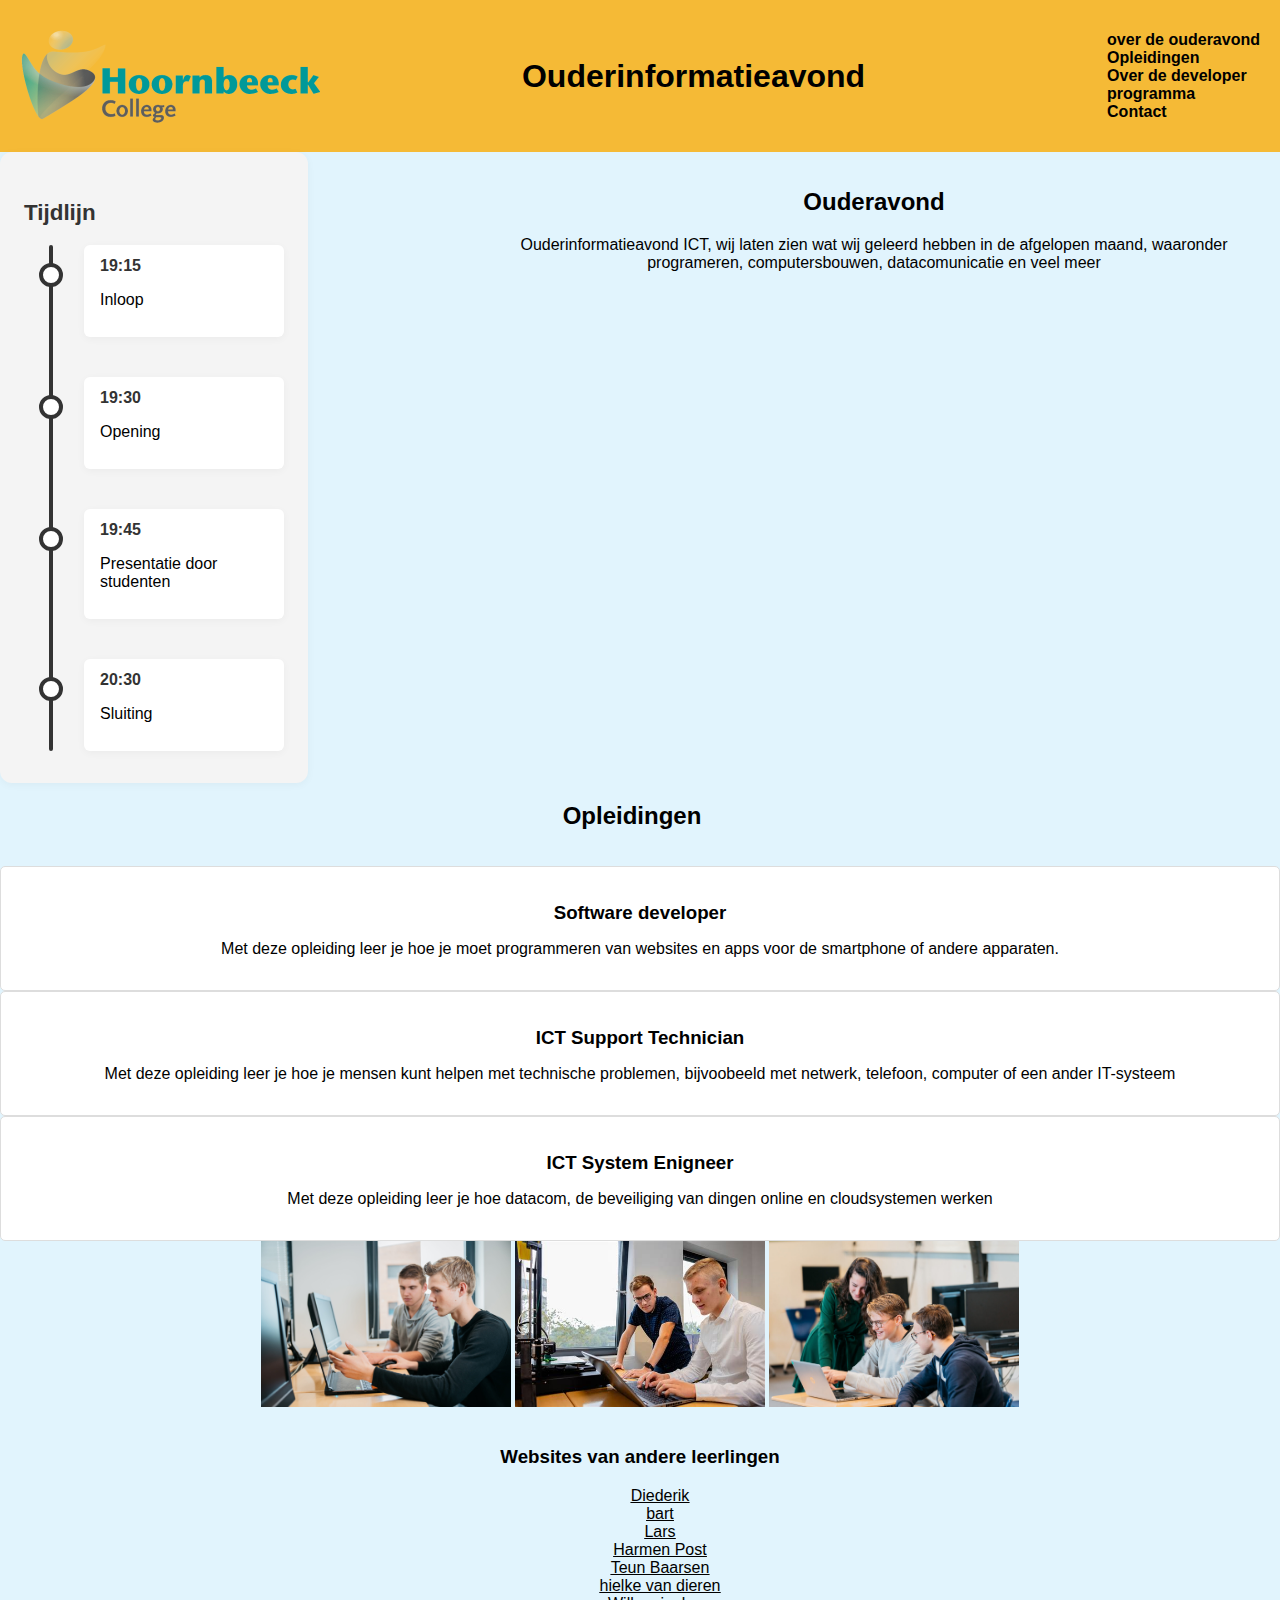
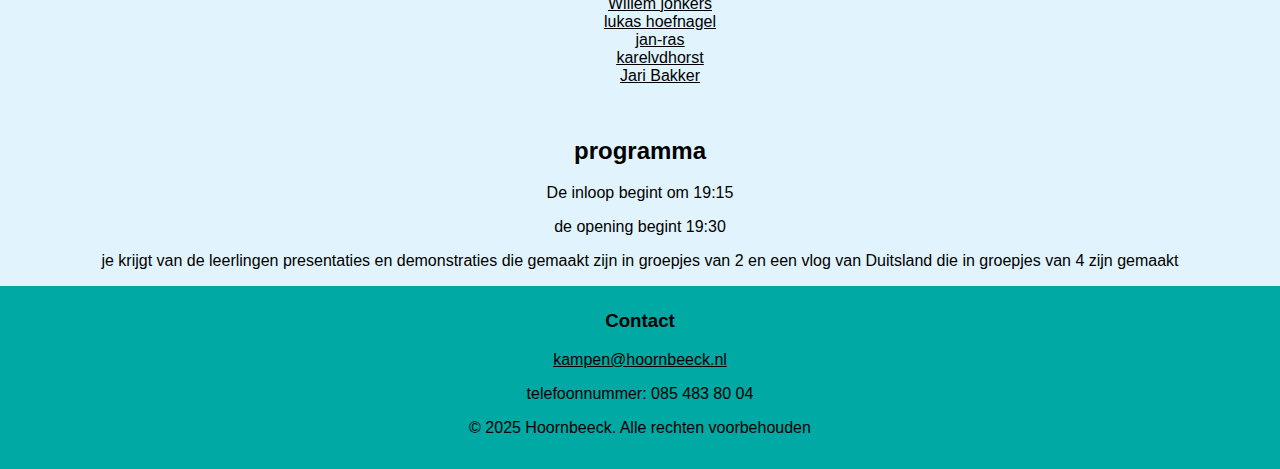
<file: index.html>
<!DOCTYPE html>
<html lang="en">
<head>
    <meta charset="UTF-8">
    <meta name="viewport" content="width=device-width, initial-scale=1.0">
    <title>ouderavond</title>
    <link rel="stylesheet" href="css/style.css">
</head>
<body>
    <header>
        <img src="assets/hoornbeeck-college-300x0-c-default-3386666112.png" alt="hoornbeeck-logo">
        <h1 class="titel">Ouderinformatieavond</h1>
        <div class="navigatiebalk">
            <nav>
                <ul>
                    <li><a href="#ouderavond">over de ouderavond </a></li>
                    <li><a href="#Opleidingen">Opleidingen </a></li>
                    <li><a href="joshua.html">Over de developer </a></li>
                    <li><a href="#programma">programma </a></li>
                    <li><a href="#contact">Contact</a></li>
                    
</div> 
        </div>
    </header>

    <section id="help">
        
            <aside class="sidebar">
                    <h2>Tijdlijn</h2>
                    <ul class="timeline">
                        <li>
                            <div class="timeline-content">
                                <span class="timeline-date">19:15</span>
                                <p>Inloop</p>

                            </div>
                        </li>

                        <li>
                            <div class="timeline-content">
                                <span class="timeline-date">19:30</span>
                                <p>Opening</p>

                            </div>
                        </li>

                        <li>
                            <div class="timeline-content">
                                <span class="timeline-date">19:45</span>
                                <p>Presentatie door studenten</p>

                            </div>
                        </li>

                        <li>
                            <div class="timeline-content">
                                <span class="timeline-date">20:30</span>
                                <p>Sluiting</p>
                            </div>
                        </li>
                    </ul>
            </aside>
            
        <div id="ouderavond">
            <H2>Ouderavond</H2>
            <p>Ouderinformatieavond ICT, wij laten zien wat wij geleerd hebben in de afgelopen maand, waaronder programeren, computersbouwen, datacomunicatie en veel meer</p>
        </div>     
    </section>

    <section id="Opleidingen" >
                <div>
                    <h2>Opleidingen</h2>
                    <div class="project-grid">
                        <div class="project-card">
                            <h3>Software developer</h3>
                            <p>Met deze opleiding leer je hoe je moet programmeren van websites en apps voor de smartphone of andere apparaten.</p>
                        </div>
                        <div class="project-card">
                            <h3>ICT Support Technician</h3>
                            <p>Met deze opleiding leer je hoe je mensen kunt helpen met technische problemen, bijvoobeeld met netwerk, telefoon, computer of een ander IT-systeem</p>
                        </div>
                        <div class="project-card">
                            <h3>ICT System Enigneer</h3>
                            <p>Met deze opleiding leer je hoe datacom, de beveiliging van dingen online en cloudsystemen werken</p>
                        </div>
                    </div>
                </div>
        </section>

    <div id="fotos">
        <img src="assets/images/ict_1.jpg" alt="afbeelding 1" width="250">
        <img src="assets/images/ict_2.jpeg" alt="afbeelding 2"width="250">
        <img src="assets/images/ict_3.jpg" alt="afbeelding 3" width="250">
    </div>

    <div id="anderewebsites">
        <h3>Websites van andere leerlingen</h3>
        <ul>
            <li><a href="https://diederik1928.github.io/WebsiteOuderavond/website_voorbeeld ">Diederik</a></li>
            <li><a href="https://bart2008.github.io/website_ouderavond/website_ouderavond.html">bart</a></li>
            <li><a href="https://lars-404.github.io/website_ouderavond/website_ouderavond.html">Lars</a></li>
            <li> <a href="https://harmen2008.github.io/ouderavond/website%20ouderavond.html">Harmen Post</a></li>
            <li> <a href="https://codeklas.github.io/Website_Ouderavond/">Teun Baarsen</a></li>
            <li> <a href="https://hielkevd01.github.io/Website_Ouderavond/ ">hielke van dieren</a></li>
            <li><a href="https://willemjonkershoornbeeck.github.io/website_ouderavond/Website%20Willem%20Jonkers.html ">Willem jonkers</a></li>
            <li><a href="https://luhoofje.github.io/Ouderavoned_website/ ">lukas hoefnagel</a></li>
            <li><a href="https://jan-ras.github.io/website_ouderavond/">jan-ras </a></li>
            <li> <a href="https://karelvdhorst.github.io/Website_Oudereavond/website%20voorbeeld.html ">karelvdhorst</a></li>
            <li><a href="https://jaribakker123.github.io/WebsiteOuderavond/">Jari Bakker</a></li>
        </ul> 
    </div>

    <div id="programma">
        <h2>programma</h2>
         <P>De inloop begint om 19:15 </P> 
        <p>de opening begint 19:30</p>
        <p>je krijgt van de leerlingen presentaties en demonstraties die gemaakt zijn in groepjes van 2 en een vlog van Duitsland die in groepjes van 4 zijn gemaakt</p>
    </div>

    <div></div>

    <footer>
        <div id="contact">
            <h3>Contact</h3>
            <a href="mailto:kampen@hoornbeeck.nl">kampen@hoornbeeck.nl</a>
            <p>telefoonnummer:  085 483 80 04</p> 
            <p>&copy; 2025 Hoornbeeck. Alle rechten voorbehouden</p>
        </div>
    </footer>

</body>
</html>
</file>
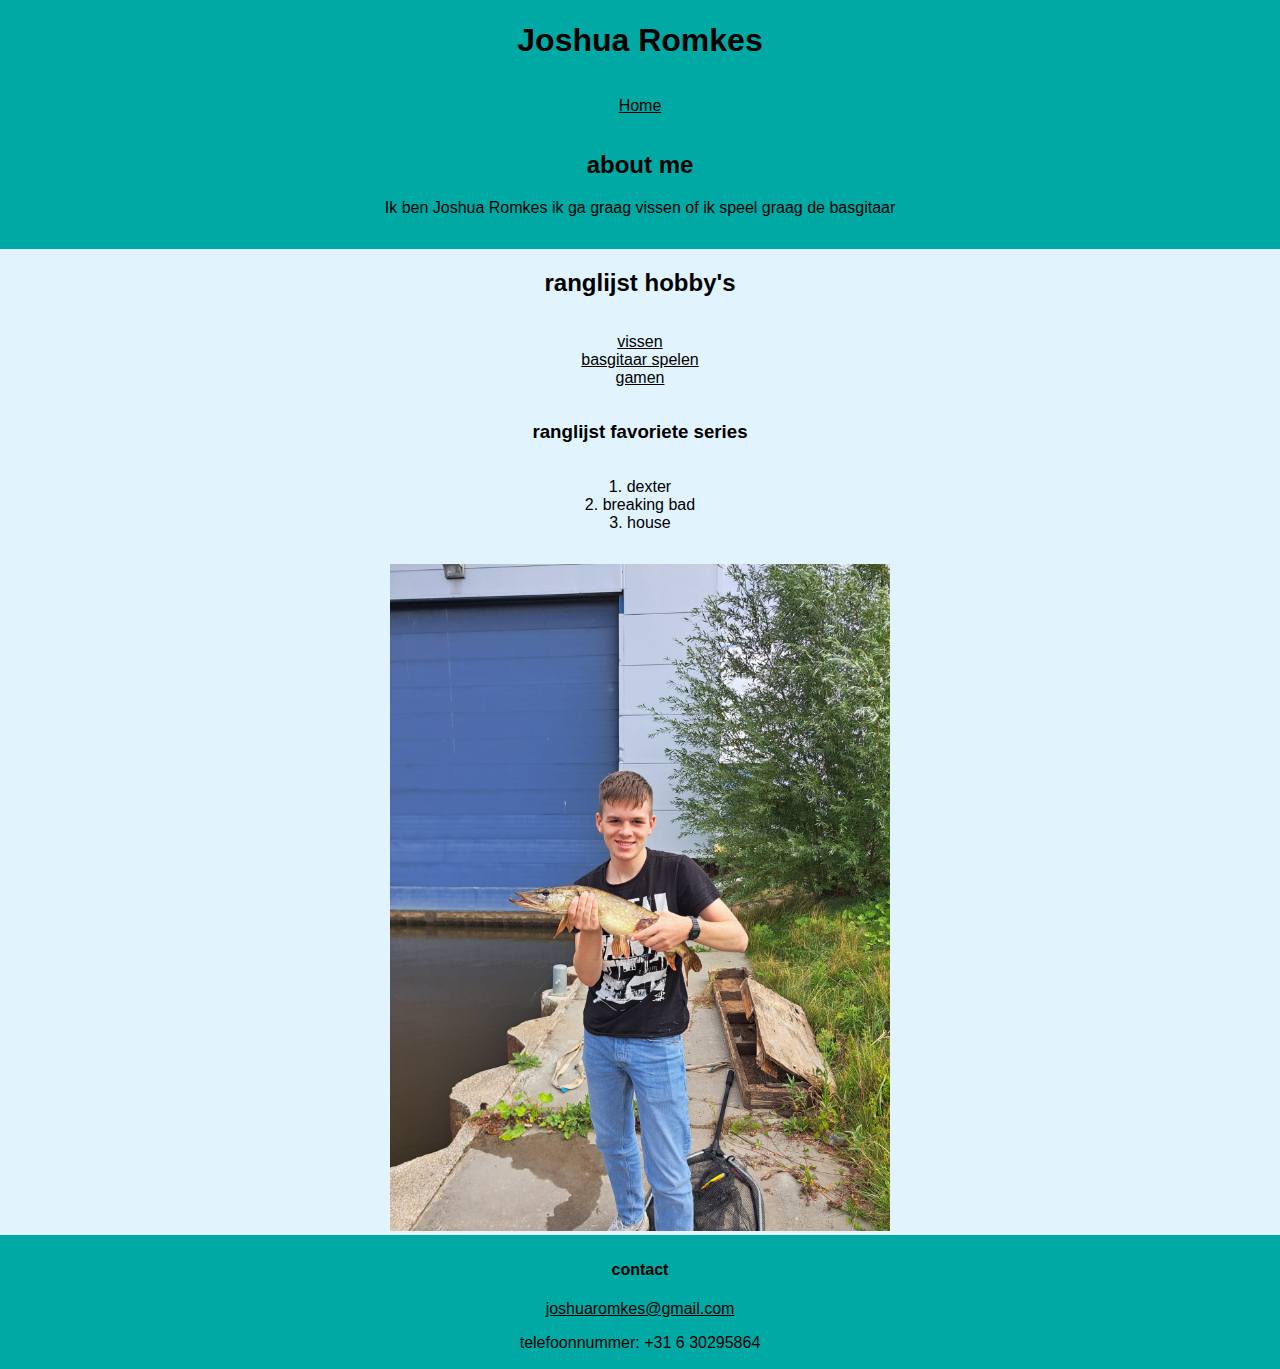
<file: joshua.html>
<!DOCTYPE html>
<html lang="en">
<head>
    <meta charset="UTF-8">
    <meta name="viewport" content="width=device-width, initial-scale=1.0">
    <link rel="stylesheet" href="css/joshua.css">
    <title>Joshua Romkes</title>
</head>
<body>

    <header>
        <h1>Joshua Romkes </h1>

        <nav>
            <ul>
                <li><a href="index.html">Home</a></li>
            </ul>
        </nav>

        <div id="aboutme">
            <h2>about me</h2>
            <p>Ik ben Joshua Romkes ik ga graag vissen of ik speel graag de basgitaar</p>
        </div>
    </header>

    <div id="hobby">
        <h2>ranglijst hobby's</h2>
        <ul>
            <li><a href="https://nl.wikipedia.org/wiki/Sportvissen">vissen</a></li>
            <li><a href="https://nl.wikipedia.org/wiki/Basgitaar">basgitaar spelen</a></li>
            <li><a href="https://nl.wikipedia.org/wiki/Computerspel">gamen</a></li>
            
        </ul>
    </div>
    <div id="series">
        <h3>ranglijst favoriete series</h3>
        <ol>
            <li>dexter</li>
            <li>breaking bad</li>
            <li>house </li>
        </ol>
    </div>

    <div id="foto">
        <img src="assets/images/foto.jpg" width="500" alt="Joshua Romkes met snoek"/>
    </div>

    <!-- <div>
        <h3>Bijbaan</h3>
        <p>Neerlandia Urk (De vis)</p>
    </div> -->

    <footer>
        <h4>contact</h4>
        <a href="mailto:joshuaromkes@gmail.com">joshuaromkes@gmail.com</a>
        <p>telefoonnummer: +31 6 30295864 </p>
    </footer>

</body>
</html>
</file>
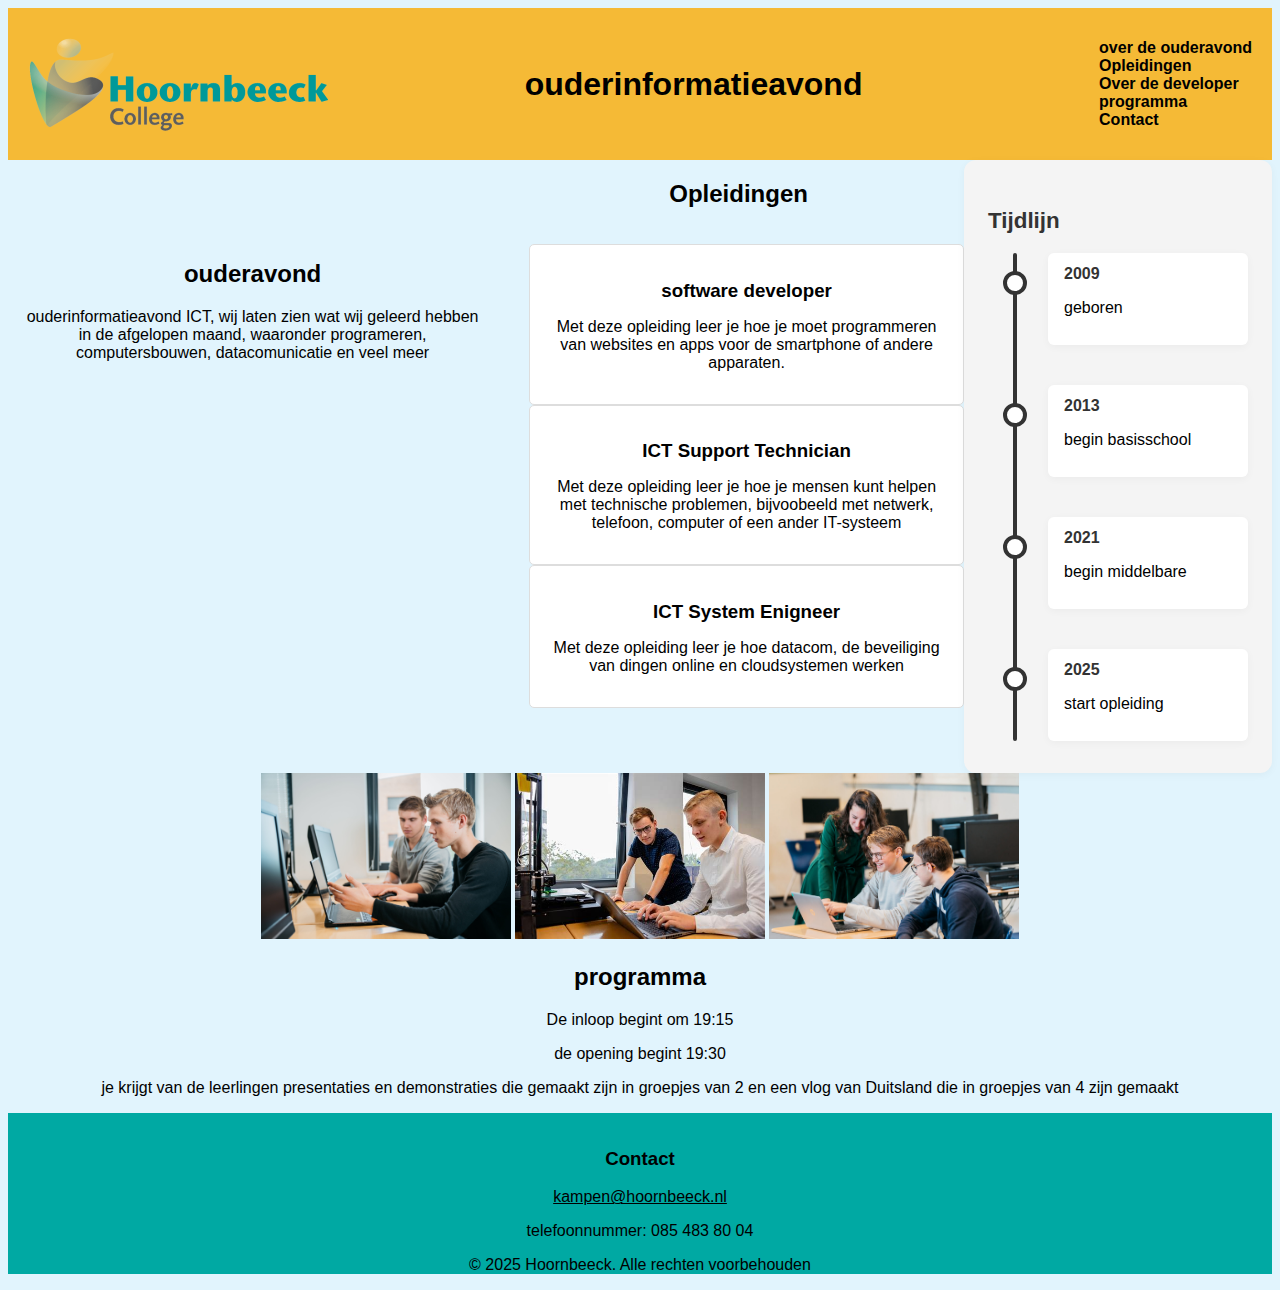
<file: ouder-avond.html>
<!DOCTYPE html>
<html lang="en">
<head>
    <meta charset="UTF-8">
    <meta name="viewport" content="width=device-width, initial-scale=1.0">
    <title>ouderavond</title>
    <link rel="stylesheet" href="style.css">
</head>
<body>
    <header>
        <img src="hoornbeeck-college-300x0-c-default-3386666112.png" alt="hoornbeeck-logo">
        <h1 class="titel">ouderinformatieavond</h1>
        <div class="navigatiebalk">
            <nav>
                <ul>
                    <li><a href="#ouderavond">over de ouderavond </a></li>
                    <li><a href="#Opleidingen">Opleidingen </a></li>
                    <li><a href="index.html">Over de developer </a></li>
                    <li><a href="#programma">programma </a></li>
                    <li><a href="#contact">Contact</a></li>
                </ul>
            </nav>
        </div>
    </header>

    <section id="help">
        <div id="ouderavond">
            <H2>ouderavond</H2>
            <p>ouderinformatieavond ICT, wij laten zien wat wij geleerd hebben in de afgelopen maand, waaronder programeren, computersbouwen, datacomunicatie en veel meer</p>
        </div>

        <section id="Opleidingen" >
                <div>
                    <h2>Opleidingen</h2>
                    <div class="project-grid">
                        <div class="project-card">
                            <h3>software developer</h3>
                            <p>Met deze opleiding leer je hoe je moet programmeren van websites en apps voor de smartphone of andere apparaten.</p>
                        </div>
                        <div class="project-card">
                            <h3>ICT Support Technician</h3>
                            <p>Met deze opleiding leer je hoe je mensen kunt helpen met technische problemen, bijvoobeeld met netwerk, telefoon, computer of een ander IT-systeem</p>
                        </div>
                        <div class="project-card">
                            <h3>ICT System Enigneer</h3>
                            <p>Met deze opleiding leer je hoe datacom, de beveiliging van dingen online en cloudsystemen werken</p>
                        </div>
                    </div>
                </div>
        </section>
        
            <aside class="sidebar">
                    <h2>Tijdlijn</h2>
                    <ul class="timeline">
                        <li>
                            <div class="timeline-content">
                                <span class="timeline-date">2009</span>
                                <p>geboren</p>

                            </div>
                        </li>

                        <li>
                            <div class="timeline-content">
                                <span class="timeline-date">2013</span>
                                <p>begin basisschool</p>

                            </div>
                        </li>

                        <li>
                            <div class="timeline-content">
                                <span class="timeline-date">2021</span>
                                <p>begin middelbare</p>

                            </div>
                        </li>

                        <li>
                            <div class="timeline-content">
                                <span class="timeline-date">2025</span>
                                <p>start opleiding</p>
                            </div>
                        </li>
                    </ul>
            </aside>
    
        
    </section>

    <div id="fotos">
        <img src="ict_1.jpg" alt="afbeelding 1" width="250">
        <img src="ict_2.jpeg" alt="afbeelding 2"width="250">
        <img src="ict_3.jpg" alt="afbeelding 3" width="250">
    </div>

    <div id="programma">
        <h2>programma</h2>
         <P>De inloop begint om 19:15 </P> 
        <p>de opening begint 19:30</p>
        <p>je krijgt van de leerlingen presentaties en demonstraties die gemaakt zijn in groepjes van 2 en een vlog van Duitsland die in groepjes van 4 zijn gemaakt</p>
    </div>

    <footer>
        <div id="contact">
            <h3>Contact</h3>
            <a href="mailto:kampen@hoornbeeck.nl">kampen@hoornbeeck.nl</a>
            <p>telefoonnummer:  085 483 80 04</p> 
            <p>&copy; 2025 Hoornbeeck. Alle rechten voorbehouden</p>
        </div>
    </footer>

</body>
</html>
</file>
<file: css/style.css>
body{
    background-color: #e1f4fd;
    font-family: Marcelis pro, Arial, Helvetica, sans-serif;
    margin: 0;
    padding: 0;
}

header {
    background-color: #f5ba36;
    display: flex;
    justify-content: space-between;
    align-items: center;
    padding: 15px 20px;

}

#ouderavond {
    text-align: center;
    padding: 1rem;
    margin-left: 10rem;
}

#help {
   display:flex;
}

.sidebar {
    flex: 1;
    min-width: 260px;
    max-width: 340px;
    background: #f4f4f4;
    padding: 2rem 1.5rem;
    border-radius: 12px;
    box-shadow: 0 2px 8px rgba(0, 0, 0, 0.04);
    height: fit-content;

}

.sidebar h2 {
    margin-top: 1rem;
    font-size: 1.4em;
    color: #333;
}

.timeline {
    list-style: none;
    padding: 0;
    margin: 0;
    position: relative;
}

.timeline::before {
    content: "";
    position: absolute;
    left: 25px;
    top: 0;
    width: 4px;
    height: 100%;
    background: #333;
    border-radius: 2px;
}

.timeline li {
    position: relative;
    margin-bottom: 40px;
    padding-left: 60px;
}

.timeline li:last-child {
    margin-bottom: 0;
}

.timeline-date {
    font-weight: bold;
    color: #333;
    margin-bottom: 4px;
    display: block;
}

.timeline-content {
    background: #fff;
    padding: 12px 16px;
    border-radius: 6px;
    box-shadow: 0 2px 8px rgba(0,0,0,0.04);
    position: relative;
}

.timeline li::before {
    content: "";
    position: absolute;
    left: 15px;
    top: 18px;
    width: 16px;
    height: 16px;
    background: #fff;
    border: 4px solid #333;
    border-radius: 50%;
    z-index: 1;
}

#Opleidingen h2 {
    padding-bottom: 1rem;
    text-align: center;
    padding-right: 1rem;
}

.project-card{
    background-color: #fff;
    padding: 1rem;
    border: 1px solid #ddd;
    border-radius: 5px;
    text-align: center;
}

.project-card h3{
    margin-bottom: 0.5rem ;
}

#fotos {
    text-align: center;
}


nav ul {
    list-style: none;
}

nav ul li a {
    text-decoration: 0;
    color: black;
    font-weight: bold;
}

nav ul li a:hover {
    color:gray;
}



#anderewebsites {
    text-align: center;
    padding: 1rem;
    padding-right: 1rem;
}

#anderewebsites ul li { 
    list-style: none;
    text-decoration: underline;
    color: black;
}

#anderewebsites ul li a {
    text-decoration: underline;
    color: black;
}

#anderewebsites ul li a:hover {
    color: gray;
}

#programma {
    text-align: center;
}

footer {
    text-align: center;
    padding-top: 1rem;
    background-color: #00a9a3;
    padding-top: 5px;
    padding-bottom: 1rem;
    margin:0;

}

footer a {
    text-decoration: underline;
    color: black;
}

footer a:hover {
    color:blueviolet;
}
</file>
<file: css/joshua.css>
body {
    font-family: Marcelis pro, Arial, Helvetica, sans-serif;
    background-color: #e1f4fd;
    margin: 0;
    padding: 0;
}

header {
    background-color: #00a9a3;
    padding-top: 1px ;
}

header h1 {
    text-align: center  ;
}

header nav ul {
    list-style: none;
    text-align: center;
    padding: 1rem;
}

header nav ul li a {
    text-decoration: underline;
    color: black ;
}

header nav ul li a:hover {
    color: gray ;
}

#aboutme {
    text-align: center;
    padding-bottom: 1rem;
}

#hobby {
    text-align: center;
}

#hobby ul {
    list-style: none;
    padding:1rem;
}

#hobby ul li a {
    text-decoration: underline;
    color: black;
}

#hobby ul li a:hover {
    color: gray;
}

#series {
    text-align: center;
}

#series ol {
    list-style-position:inside;
    padding: 1rem ;
}

#foto {
    text-align: center;
}

footer {
    background-color: #00a9a3;
    text-align: center;
    margin: 0;
    padding-bottom: 1px;
    padding-top: 5px;
}

footer a {
    text-decoration: underline;
    color: black;
}

footer a:hover {
    color: blueviolet;
}
</file>
<file: style.css>
body{
    background-color: #e1f4fd;
    font-family: Marcelis pro, Arial, Helvetica, sans-serif;
}

header {
    background-color: #f5ba36;
    display: flex;
    justify-content: space-between;
    align-items: center;
    padding: 15px 20px;

}

#ouderavond {
    padding-top: 5rem;
    text-align: center;
    padding-right: 3rem;
    padding-left: 1rem ;
}

#help {
    display: flex;
}

.sidebar {
    flex: 1;
    min-width: 260px;
    max-width: 340px;
    background: #f4f4f4;
    padding: 2rem 1.5rem;
    border-radius: 12px;
    box-shadow: 0 2px 8px rgba(0, 0, 0, 0.04);
    height: fit-content;
}

.sidebar h2 {
    margin-top: 1rem;
    font-size: 1.4em;
    color: #333;
}

.timeline {
    list-style: none;
    padding: 0;
    margin: 0;
    position: relative;
}

.timeline::before {
    content: "";
    position: absolute;
    left: 25px;
    top: 0;
    width: 4px;
    height: 100%;
    background: #333;
    border-radius: 2px;
}

.timeline li {
    position: relative;
    margin-bottom: 40px;
    padding-left: 60px;
}

.timeline li:last-child {
    margin-bottom: 0;
}

.timeline-date {
    font-weight: bold;
    color: #333;
    margin-bottom: 4px;
    display: block;
}

.timeline-content {
    background: #fff;
    padding: 12px 16px;
    border-radius: 6px;
    box-shadow: 0 2px 8px rgba(0,0,0,0.04);
    position: relative;
}

.timeline li::before {
    content: "";
    position: absolute;
    left: 15px;
    top: 18px;
    width: 16px;
    height: 16px;
    background: #fff;
    border: 4px solid #333;
    border-radius: 50%;
    z-index: 1;
}

#Opleidingen h2 {
    padding-bottom: 1rem;
    text-align: center;
    padding-right: 1rem;
}

.project-card{
    background-color: #fff;
    padding: 1rem;
    border: 1px solid #ddd;
    border-radius: 5px;
    text-align: center;
}

.project-card h3{
    margin-bottom: 0.5rem ;
}

#fotos {
    text-align: center;
}


nav ul {
    list-style: none;
}

nav ul li a {
    text-decoration: 0;
    color: black;
    font-weight: bold;
}

#programma {
    text-align: center;
}

footer {
    text-align: center;
    padding-top: 1rem;
    background-color: #00a9a3;
}

footer a {
    text-decoration: underline;
    color: black;
}
</file>
